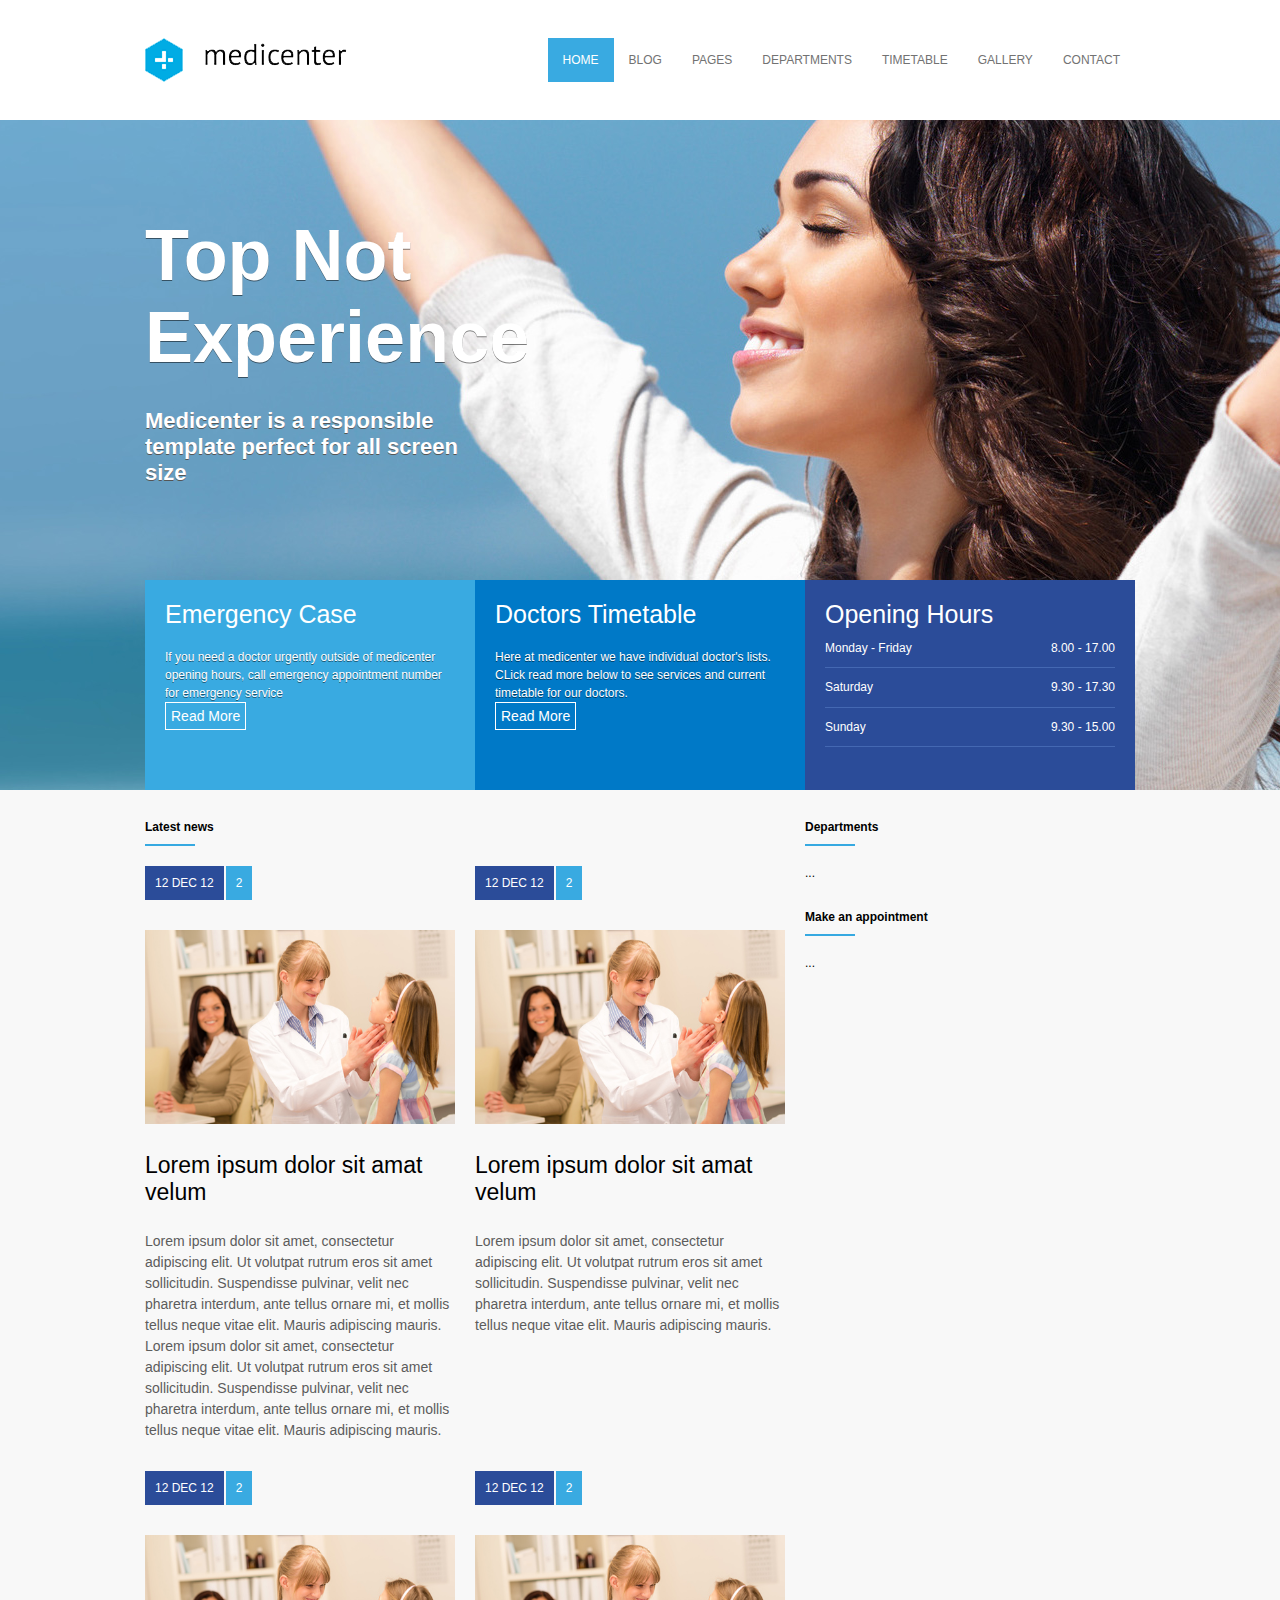
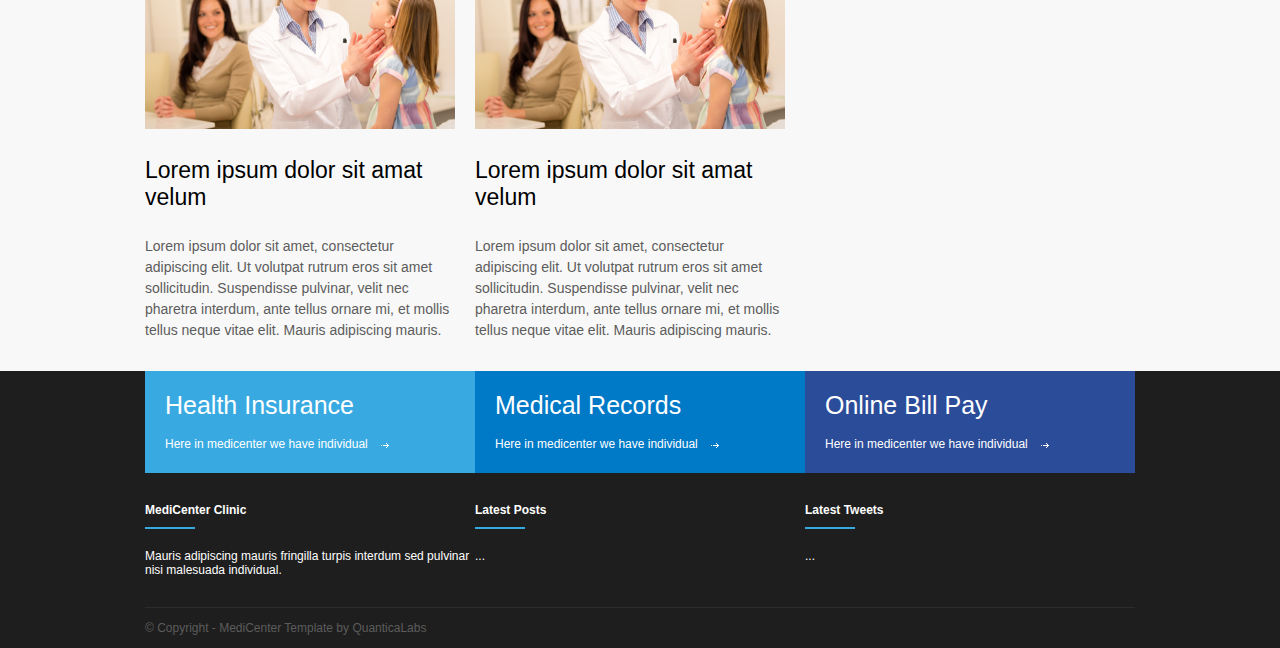
<file: flexbox/index.html>
<!DOCTYPE html>
<html>
	<head>
		<meta charset="UTF-8" />
		<meta name="viewport" content="width=device-width,user-scalable=0" />
		<title>MediCenter</title>
		<link rel="stylesheet" type="text/css" href="assets/css/template.css" />
	</head>
	<body>
		<header>
			<div class="container">
				<div class="logo">
					<img src="assets/images/logo.png" />
				</div>
				<div class="menu">
					<nav>
						<ul>
							<li class="active"><a href="#">Home</a></li>
							<li><a href="#">Blog</a></li>
							<li><a href="#">Pages</a></li>
							<li><a href="#">Departments</a></li>
							<li><a href="#">Timetable</a></li>
							<li><a href="#">Gallery</a></li>
							<li><a href="#">Contact</a></li>
						</ul>
					</nav>
				</div>
			</div>
		</header>

		<section id="banner">
			<div class="container flex-column">
				<div class="banner_headline">
					<h1>Top Not Experience</h1>
					<h2>Medicenter is a responsible template perfect for all screen size</h2>
				</div>
				<div class="banner_options">
					<div class="banner1">
						<div class="banner_title">Emergency Case</div>
						<div class="banner_description">If you need a doctor urgently outside of medicenter opening hours, call emergency appointment number for emergency service
						</div>
						<a href="#">Read More</a>
					</div>
					<div class="banner2">
						<div class="banner_title">Doctors Timetable</div>
						<div class="banner_description">Here at medicenter we have individual doctor's lists. CLick read more below to see services and current timetable for our doctors.</div>
						<a href="#">Read More</a>
					</div>
					<div class="banner3">
						<div class="banner_title">Opening Hours</div>
                           <ul class="opening_hours">
                           	  <li class="clearfix"><span>Monday - Friday</span><div class="value">8.00 - 17.00</div></li>
				              <li class="clearfix"><span>Saturday</span><div class="value">9.30 - 17.30</div></li>
				              <li class="clearfix"><span>Sunday</span><div class="value">9.30 - 15.00</div></li>
				          </ul>
					</div>
				</div>
			</div>
		</section>
		
		<section id="geral">
			<div class="container">
				<section>
					<div class="widget">
						<div class="widget_title">
							<div class="widget_title_text">Latest news</div>
						    <div class="widget_title_bar"></div>
						</div>
						<div class="widget_body flex">
							<article>
								<div class="news_data">
									<div class="news_posted_at">12 DEC 12</div>
									<div class="news_comments">2</div>
								</div>
								<a href="">
									<div class="news_thumbnail">
										<img src="assets/images/doctor.jpg" alt="">
									</div>
									<div class="news_title">Lorem ipsum dolor sit amat velum</div>
									<div class="news_text">Lorem ipsum dolor sit amet, consectetur adipiscing elit. Ut volutpat rutrum eros sit amet sollicitudin. 
	Suspendisse pulvinar, velit nec pharetra interdum, ante tellus ornare mi, et mollis tellus neque vitae elit. 
	Mauris adipiscing mauris.
Lorem ipsum dolor sit amet, consectetur adipiscing elit. Ut volutpat rutrum eros sit amet sollicitudin. 
	Suspendisse pulvinar, velit nec pharetra interdum, ante tellus ornare mi, et mollis tellus neque vitae elit. 
	Mauris adipiscing mauris.	       </div>
                             </a>
							</article>

							<article>
								<div class="news_data">
									<div class="news_posted_at">12 DEC 12</div>
									<div class="news_comments">2</div>
								</div>
								<a href="">
									<div class="news_thumbnail">
										<img src="assets/images/doctor.jpg" alt="">
									</div>
									<div class="news_title">Lorem ipsum dolor sit amat velum</div>
									<div class="news_text">Lorem ipsum dolor sit amet, consectetur adipiscing elit. Ut volutpat rutrum eros sit amet sollicitudin. 
	Suspendisse pulvinar, velit nec pharetra interdum, ante tellus ornare mi, et mollis tellus neque vitae elit. 
	Mauris adipiscing mauris.       </div>
                             </a>
							</article>

							<article>
								<div class="news_data">
									<div class="news_posted_at">12 DEC 12</div>
									<div class="news_comments">2</div>
								</div>
								<a href="">
									<div class="news_thumbnail">
										<img src="assets/images/doctor.jpg" alt="">
									</div>
									<div class="news_title">Lorem ipsum dolor sit amat velum</div>
									<div class="news_text">Lorem ipsum dolor sit amet, consectetur adipiscing elit. Ut volutpat rutrum eros sit amet sollicitudin. 
	Suspendisse pulvinar, velit nec pharetra interdum, ante tellus ornare mi, et mollis tellus neque vitae elit. 
	Mauris adipiscing mauris.       </div>
                             </a>
							</article>

							<article>
								<div class="news_data">
									<div class="news_posted_at">12 DEC 12</div>
									<div class="news_comments">2</div>
								</div>
								<a href="">
									<div class="news_thumbnail">
										<img src="assets/images/doctor.jpg" alt="">
									</div>
									<div class="news_title">Lorem ipsum dolor sit amat velum</div>
									<div class="news_text">Lorem ipsum dolor sit amet, consectetur adipiscing elit. Ut volutpat rutrum eros sit amet sollicitudin. 
	Suspendisse pulvinar, velit nec pharetra interdum, ante tellus ornare mi, et mollis tellus neque vitae elit. 
	Mauris adipiscing mauris.       </div>
                             </a>
							</article>																					
						</div>
					</div>						
				</section>
				<aside>
					<div class="widget">
						<div class="widget_title">
							<div class="widget_title_text">Departments</div>
						    <div class="widget_title_bar"></div>
						</div>
						<div class="widget_body">
							...
						</div>
					</div>
					<div class="widget">
						<div class="widget_title">
							<div class="widget_title_text">Make an appointment</div>
						    <div class="widget_title_bar"></div>
						</div>
						<div class="widget_body">
							...
						</div>
					</div>					
				</aside>
			</div>
		</section>

		<footer>
			<div class="container flex-column">
				
				<div class="footer_menu">
					<div class="fm1">
						<div class="fm_title">Health Insurance</div>
						<div class="fm_description">
							<a href="#">Here in medicenter we have individual
							<img src="assets/images/icon_arrow_right_white.png" />
							</a>
						</div>
					</div>
					<div class="fm2">
						<div class="fm_title">Medical Records</div>
						<div class="fm_description">
							<a href="#">Here in medicenter we have individual
							<img src="assets/images/icon_arrow_right_white.png" />
							</a>
						</div>						
					</div>
					<div class="fm3">
						<div class="fm_title">Online Bill Pay</div>
						<div class="fm_description">
							<a href="#">Here in medicenter we have individual
							<img src="assets/images/icon_arrow_right_white.png" />
							</a>
						</div>						
					</div>
				</div>

				<div class="footer_area">
					<div class="footer_item">
					<div class="widget">
						<div class="widget_title">
							<div class="widget_title_text">MediCenter Clinic</div>
						    <div class="widget_title_bar"></div>
						</div>
						<div class="widget_body">
							Mauris adipiscing mauris fringilla turpis interdum sed pulvinar nisi malesuada individual.
						</div>
					</div>
					</div>
					<div class="footer_item">
					<div class="widget">
						<div class="widget_title">
							<div class="widget_title_text">Latest Posts</div>
						    <div class="widget_title_bar"></div>
						</div>
						<div class="widget_body">
							...
						</div>
					</div>						
					</div>
					<div class="footer_item">
					<div class="widget">
						<div class="widget_title">
							<div class="widget_title_text">Latest Tweets</div>
						    <div class="widget_title_bar"></div>
						</div>
						<div class="widget_body">
							...
						</div>
					</div>						
					</div>
				</div>

				<div class="footer_copy">
					© Copyright - MediCenter Template by QuanticaLabs
				</div>				
			</div>
		</footer>
	</body>
</html>
</file>
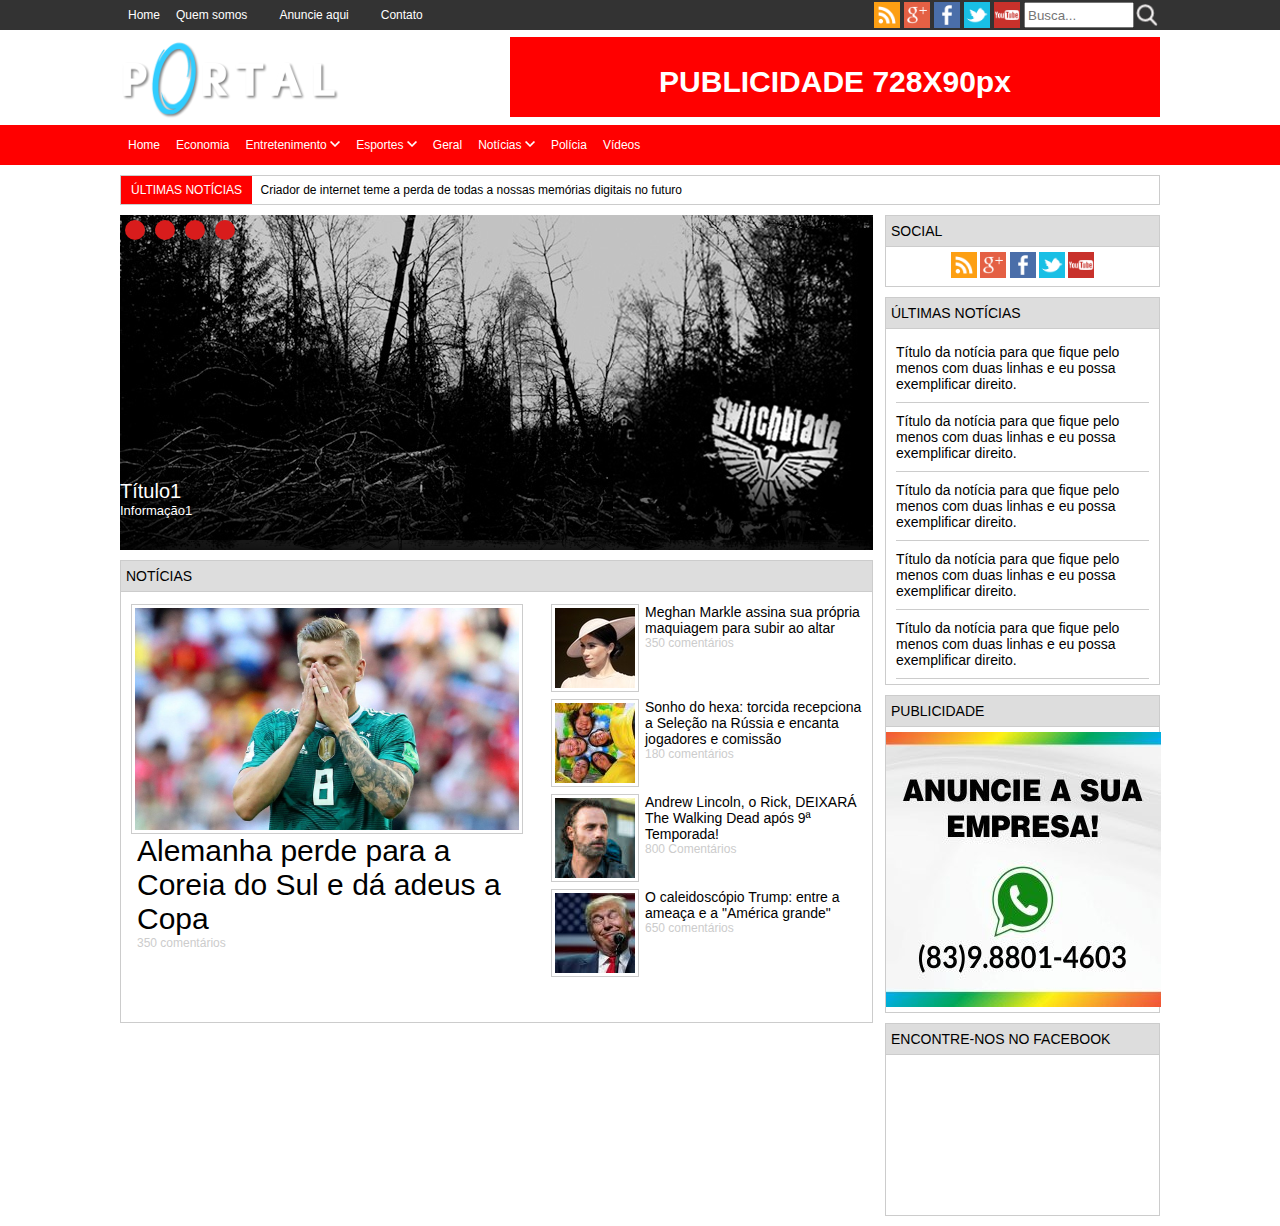
<file: modulo3/portal/index.html>
<html>
    <head>
        <meta charset="utf-8">
        <meta id="viewport" name="viewport" content="width=device-width, user-scalable=no">
        <title>Título do Página</title>
        <link href="assets/css/style.css" rel="stylesheet" />
        <script type="text/javascript" src="assets/js/script.js"></script>
    </head>
    <body>
        <div class="topo1">
            <div class="topoint">
                <div class="topoleft">
                    <ul>
                        <li><a href="/">Home</a></li>
                        <li><a href="quemsomos.html">Quem somos</a><li>
                        <li><a href="anuncie.html">Anuncie aqui</a><li>
                        <li><a href="contato.html">Contato</a><li>
                    </ul>
                </div>
                <div class="toporight">
                    <input type="image" src="assets/images/search.png" border="0" width="26" height="26"/>
                    <input type="text" name="busca" placeholder="Busca..." class="topobusca" >
                    <a href=""><img src="assets/images/youtube.png" border="0" width="26" height="26" /></a>
                    <a href=""><img src="assets/images/twitter.png" border="0" width="26" height="26" /></a>
                    <a href=""><img src="assets/images/facebook.png" border="0" width="26" height="26" /></a>
                    <a href=""><img src="assets/images/google-plus.png" border="0" width="26" height="26" /></a>
                    <a href=""><img src="assets/images/rss.png" border="0" width="26" height="26" /></a>
                </div>
            </div>
        </div>
        <div class="topo2">
            <div class="topo2int">
                <div class="logo">
                    <img src="assets/images/logo.png" width="220"/>
                </div>
                <div class="banner">PUBLICIDADE 728X90px</div>
            </div>
        </div>
        <div class="menu">
            <div class="menuint">
                <ul>
                    <li><a href="/">Home</a></li>
                    <li><a href="/economia.html">Economia</a></li>
                    <li>
                        <a href="/entretenimento.html">Entretenimento</a>
                        <img src="assets/images/arrow-down.png" border="0" width="10" />
                        <ul class="submenu">
                            <li><a href="/">Submenu item1</a></li>
                            <li><a href="/">Submenu item2</a></li>
                            <li><a href="/">Submenu item3</a></li>
                            <li><a href="/">Submenu item4</a></li>
                            <li><a href="/">Submenu item5</a></li>
                        </ul>
                    </li>
                    <li>
                        <a href="/esportes.html">Esportes</a>
                        <img src="assets/images/arrow-down.png" border="0" width="10" />
                        <ul class="submenu">
                            <li><a href="/">Submenu item1</a></li>
                            <li><a href="/">Submenu item2</a></li>
                            <li><a href="/">Submenu item3</a></li>
                        </ul>
                    </li>
                    <li><a href="/geral.html">Geral</a></li>
                    <li>
                        <a href="/noticias.html">Notícias</a>
                        <img src="assets/images/arrow-down.png" border="0" width="10" />
                        <ul class="submenu">
                            <li><a href="/">Submenu item1</a></li>
                            <li><a href="/">Submenu item2</a></li>
                            <li><a href="/">Submenu item3</a></li>
                            <li><a href="/">Submenu item4</a></li>
                        </ul>
                    </li>
                    <li><a href="/policia.html">Polícia</a></li>
                    <li><a href="/videos.html">Vídeos</a></li>
                </ul>
            </div>
        </div>
        <div class="ultimasnoticias">
            <div class="ultimasnoticiasint">
                <div class="ultimasnoticiasarea">
                    <div class="ultimasnoticiastitulo">ÚLTIMAS NOTÍCIAS</div>
                    <div class="ultimasnoticiasdescricao">Criador de internet teme a perda de todas a nossas memórias digitais no futuro</div>
                </div>
            </div>
        </div>
        <div class="container">
            <div class="containerint">
                <div class="leftside">
                    <div id="slideshow" class="slideshow">
                        <div class="slidebolinha">
                            <div class="bolinha" data-bola="0" onclick="mudarSlide(0);"></div>
                            <div class="bolinha" data-bola="1" onclick="mudarSlide(1);"></div>
                            <div class="bolinha" data-bola="2" onclick="mudarSlide(2);"></div>
                            <div class="bolinha" data-bola="3" onclick="mudarSlide(3);"></div>
                        </div>
                        <div class="slideshowarea">
                            <div class="slide" style="background-image:url('assets/images/slide1.jpg') ">
                                <div class="slideinfo">
                                    <div class="slideinfo_titulo">Título1 </div>
                                    <div class="slideinfo_subtitulo">Informação1 </div>
                                </div>
                            </div>
                            <div class="slide" style="background-image:url('assets/images/slide2.jpg') ">
                                <div class="slideinfo">
                                    <div class="slideinfo_titulo">Título2</div>
                                    <div class="slideinfo_subtitulo">Informação2</div>
                                </div>                                
                            </div>
                            <div class="slide" style="background-image:url('assets/images/slide3.jpg') ">
                                <div class="slideinfo">
                                    <div class="slideinfo_titulo">Título3</div>
                                    <div class="slideinfo_subtitulo">Informação3</div>
                                </div>                                
                            </div>
                            <div class="slide" style="background-image:url('assets/images/slide4.jpg') ">
                                <div class="slideinfo">
                                    <div class="slideinfo_titulo">Título4 </div>
                                    <div class="slideinfo_subtitulo">Informação4 </div>
                                </div>                                
                            </div>
                        </div>
                    </div>
                    <div class="widget">
                        <div class="widget_titulo">NOTÍCIAS</div>
                        <div class="widget_conteudo">
                            <div class="noticiaarea1">
                                <div class="noticiaitem noticiabig">
                                    <div class="noticiaimg">
                                        <img src="assets/images/big.jpg" width="80" height="80" />
                                    </div>
                                    <div class="noticiatitulo">Alemanha perde para a Coreia do Sul e dá adeus a Copa</div>
                                    <div class="noticiainfo">350 comentários</div>
                                </div>
                            </div>
                            <div class="noticiaarea2">
                                <div class="noticiaitem">
                                    <div class="noticiaimg">
                                        <img src="assets/images/small1.jpg" width="80" height="80" />
                                    </div>
                                    <div class="noticiatitulo">Meghan Markle assina sua própria maquiagem para subir ao altar</div>
                                    <div class="noticiainfo">350 comentários</div>
                                </div>
                                <div class="noticiaitem">
                                    <div class="noticiaimg">
                                        <img src="assets/images/small2.jpg" width="80" height="80" />
                                    </div>
                                    <div class="noticiatitulo">Sonho do hexa: torcida recepciona a Seleção na Rússia e encanta jogadores e comissão </div>
                                    <div class="noticiainfo">180 comentários</div>
                                </div>
                                <div class="noticiaitem">
                                    <div class="noticiaimg">
                                        <img src="assets/images/small3.jpg" width="80" height="80" />
                                    </div>
                                    <div class="noticiatitulo">Andrew Lincoln, o Rick, DEIXARÁ The Walking Dead após 9ª Temporada!</div>
                                    <div class="noticiainfo">800 Comentários</div>
                                </div>
                                <div class="noticiaitem">
                                    <div class="noticiaimg">
                                        <img src="assets/images/small4.jpg" width="80" height="80" />
                                    </div>
                                    <div class="noticiatitulo">O caleidoscópio Trump: entre a ameaça e a "América grande"</div>
                                    <div class="noticiainfo">650 comentários</div>
                                </div>

                            </div>
                            <div style="clear:both"></div>
                        </div>
                    </div>

                </div>
                <div class="rightside">
                    <div class="widget">
                        <div class="widget_titulo">SOCIAL</div>
                        <div class="widget_conteudo">
                            <a href=""><img src="assets/images/rss.png" border="0" width="26" height="26" /></a>
                            <a href=""><img src="assets/images/google-plus.png" border="0" width="26" height="26" /></a>
                            <a href=""><img src="assets/images/facebook.png" border="0" width="26" height="26" /></a>
                            <a href=""><img src="assets/images/twitter.png" border="0" width="26" height="26" /></a>
                            <a href=""><img src="assets/images/youtube.png" border="0" width="26" height="26" /></a>
                        </div>
                    </div>
                    <div class="widget">
                        <div class="widget_titulo">ÚLTIMAS NOTÍCIAS</div>
                        <div class="widget_conteudo">
                            <div class="noticia_item">
                                <a href="#">Título da notícia para que fique pelo menos com duas linhas e eu possa exemplificar direito.</a>
                            </div>
                            <div class="noticia_item">
                                <a href="#">Título da notícia para que fique pelo menos com duas linhas e eu possa exemplificar direito.</a>
                            </div>
                            <div class="noticia_item">
                                <a href="#">Título da notícia para que fique pelo menos com duas linhas e eu possa exemplificar direito.</a>
                            </div>
                            <div class="noticia_item">
                                <a href="#">Título da notícia para que fique pelo menos com duas linhas e eu possa exemplificar direito.</a>
                            </div>
                            <div class="noticia_item">
                                <a href="#">Título da notícia para que fique pelo menos com duas linhas e eu possa exemplificar direito.</a>
                            </div>
                        </div>
                    </div>
                    <div class="widget">
                        <div class="widget_titulo">PUBLICIDADE</div>
                        <div class="widget_conteudo">
                            <img src="assets/images/publicidade.jpg" border="0" widht="275" height="275"/>
                        </div>
                    </div>   
                   <div class="widget">
                        <div class="widget_titulo">ENCONTRE-NOS NO FACEBOOK</div>
                        <div class="widget_conteudo">
<iframe src="https://www.facebook.com/plugins/page.php?href=https%3A%2F%2Fwww.facebook.com%2FB7Web%2F&tabs&width=275px&small_header=true&adapt_container_width=true&hide_cover=false&show_facepile=true&appId=1611752759077061" width="275px" style="border:none;overflow:hidden" scrolling="no" frameborder="0" allowTransparency="true" allow="encrypted-media"></iframe>
                        </div>
                    </div>  

                </div>
            </div>
        </div>

        
    </body>
</html>
</file>
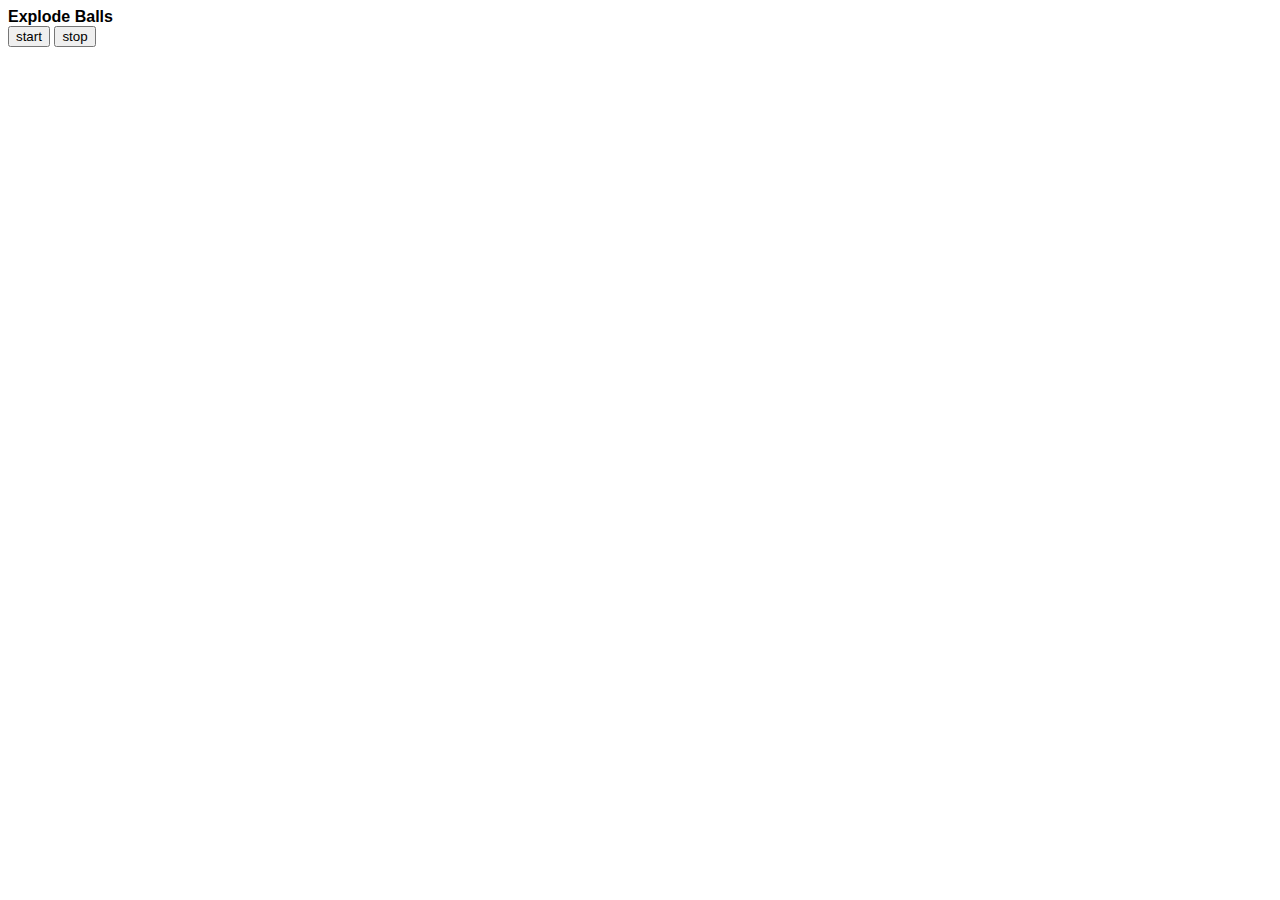
<file: javascript/game_explode_balls.html>
<!DOCTYPE html>
<html lang="en">
<head>
    <meta charset="UTF-8">
    <script type="text/javascript">
        
        function addBall(){
            color = "rgb(" + Math.floor(Math.random() * 255)   + "," + Math.floor(Math.random() * 255) + ","   + Math.floor(Math.random() * 255) + ")";
            var ball = document.createElement("div");
            ball.setAttribute("class", "ball");
            var p1 = Math.floor(Math.random() * 500);
            var p2 = Math.floor(Math.random() * 400);
            ball.setAttribute("style", "left:" + p1 + "px; top: "+ p2 + "px; background-color:" + color);
            ball.setAttribute("onclick", "explodeBall(this);");
            document.body.appendChild(ball);
        }
        
        function explodeBall(el){
            document.body.removeChild(el);
        }

        function removeAllBall(){
            [].forEach.call(document.querySelectorAll('.ball'),function(e){
              e.parentNode.removeChild(e);
            });
        }
        
        function start(){
            interval = setInterval(addBall, 1000);
        }

        function stop(){
            clearInterval(interval);
            removeAllBall();
        }

    </script>
    <style type="text/css">
    body {
        font-family: Arial;
    }
     .ball {
        background-color : #000000;
        width: 50px;
        height: 50px;
        position: absolute;
        border-radius: 25px;
        /*cursor: pointer;*/
     }
     .game_title{
        font-size: 16px;
        font-weight: bold;
        color: #000000;
     }
     .flex {
        display: flex;
     }
 
    </style>
    <title>Explode Balls</title>
</head>
<body>
    <div class="game_title">Explode Balls</div>
    <button onclick="start();">start</button>
    <button onclick="stop();">stop</button>
</body>
</html>
</file>
<file: flexbox/assets/css/template.css>
/* layout from:
http://quanticalabs.com/Medicenter/Template/ 
*/
body {
	margin: 0;
	padding: 0;
	font-family: PT-Sans;
	font:12px Arial;
}
header{
	display: flex;
	justify-content: center;
	height: 120px;
}
.container {
	display: flex;;
	justify-content: space-between;
	width: 990px;
}
.logo {
	display: flex;
	align-items: center;
}
.menu {
   display: flex;
   align-items: center;	
}
nav ul ,
nav li {
	list-style: none;
	margin: 0;
	padding: 0;
}
nav ul {
   display: flex;
}
nav a {
   display: block;
   padding: 15px;
   text-decoration: none;
   text-transform: uppercase;
   color: #727272;
}
nav .active a,
nav a:hover  {
   background-color: #39AAE1;
   color: #FFFFFF;
}
#banner {
	display: flex;
	justify-content: center;
	background-image:url("../images/img1.jpg");
	background-position: center;
	background-size: cover;
	height: 670px;
}
.column {
	flex-direction: column;
}
.banner_headline{
	flex: 1;
	display: flex;
	flex-direction: column;
	justify-content: center; 
}
.banner_headline h1 {
	color:#FFFFFF;
	font-size: 72px;
	text-shadow: 0px 1px 0px #555555;
	text-shadow: 0px 1px 0px rgba(0,0,0,0.5);
	margin: 0;
	padding:0;
	max-width: 350px;
}
.banner_headline h2 {
	color:#FFFFFF;
	font-size: 22px;
	text-shadow: 0px 1px 0px #555555;
	margin: 0;
	padding:0;
	max-width: 350px;
	margin-top: 30px;
}
.banner_options{
	height: 210px;
	display: flex;
}
.banner1,
.banner2,
.banner3 {
	flex: 1;
	padding: 20px;
	color: #FFF;
}
.banner1 {
	background-color: #39AAE1;
}
.banner2 {
	background-color: #0079C7;
}
.banner3 {
	background-color: #2B4C99;
}
.opening_hours {
	display: flex;
	flex-direction: column;
}
ul.opening_hours{
    list-style: none;
    padding: 0px;
    margin: 0px;	
}
ul.opening_hours .value {
	float: right;
}
ul.opening_hours li:first-child {
    padding-top: 12px;
}
ul.opening_hours li {
   display: list-item;
   padding: 12px 0;
   border-bottom: 1px solid #E0E0E0;
   background-position: left center;
   background-repeat: no-repeat;
   line-height: 120%;
   border-color: #4468B2;
}
.clearfix:after {
    font-size: 0px;
    content: ".";
    display: block;
    height: 0px;
    visibility: hidden;
    clear: both;
}
.banner_title {
   font-size: 25px;
}
.banner_description{
   margin-top: 19px;
   line-height: 150%;
   color: #FFF;
   text-shadow: 0px 1px 0px rgba(0,0,0,0.5);	
}
.banner_options a {
	display: inline-block;
	border: 1px solid #FFF;
	padding: 5px;
	color: #FFF;
	font-size: 14px;
	text-decoration: none; 
}
#geral{
	display: flex;
	justify-content: center;
	background-color: #F8F8F8;	
}
#geral section {
   flex: 2;
}
#geral aside {
   flex: 1;
}
.widget_title {
	margin-top: 30px;
	margin-bottom: 20px;
}
.widget_title_text {
	color: #000;
	font-size: 12px;
	font-weight: bold;
}
.widget_title_bar {
	width: 50px;
	height: 2px;
	background-color: #36A9E1;
	margin-top: 10px;
}
.flex {
    display: flex;
    flex-wrap: wrap;
}
article {
   flex:  1;
   min-width: 300px;
   margin-right: 20px;
}
article a{
    text-decoration: none;
}
article .news_data {
    display: flex ;
}
article .news_posted_at {
    background-color: #2B4C99;
    color: #FFF;
    font-size: 12px;
    padding: 10px;
    margin-right: 2px;
}
article .news_comments {
    background-color: #39AAE1;
    color: #FFF;
    font-size: 12px;
    padding: 10px;
}
article .news_thumbnail{
    margin-top: 30px;
}
article .news_thumbnail img {
    width: 100%;
    height: auto;
}
article .news_title {
   margin-top: 25px;
   margin-bottom: 25px;
   color: #000;
   font-size: 23px;
}
article .news_text {
    color: #5C5C5C;
    font-size: 14px;
    line-height: 150%;
    margin-bottom: 30px;
}
footer {
    background-color: #1E1E1E;
    display: flex;
    justify-content: center;
}
.footer_menu {
   display: flex;
}
.footer_menu a{
    text-decoration: none;
    color: #FFF;
}
.fm1,.fm2,.fm3 {
    flex: 1;
    color: #FFFFFF;
    padding: 20px;
}
.fm1 {
    background-color: #39AAE1;
}
.fm2 {
    background-color: #0079C7;
}
.fm3 {
    background-color: #2B4C99;
}
.flex-column {
    flex-direction: column;
}
.footer_area {
    display: flex;
}
.footer_item {
    flex: 1;
    color: #FFFFFF;
}
footer .widget_title_text{
   color: #FFFFFF;
}
.footer_copy {
    border-top: 1px solid #2C2C2C;
    height: 40px;
    line-height: 40px;
    color:  #5C5C5C;
    font-size: 12px;
    margin-top: 30px;
}
.fm_title {
   font-size: 25px;
}
.fm_description {
   margin-top: 15px;
   line-height: 150%;
   color: #FFF;
}
.fm_description img {
    padding-left: 10px;
    line-height: 150%;
}
.icon_small_arrow {
    background-image: url('../images/icon_arrow_right_white.png');
    background-position: right center;
    padding-right: 17px;
}
</file>
<file: modulo3/portal/assets/css/style.css>
body{
    margin: 0;
    font-family: arial;
    font-size: 12px;
}
.topo1 {
    height: 30px;
    background-color: #333333;
}

.topoint{
    width:100%;
    max-width:1040px;
    height: 30px;
    margin: auto;
}

.topoleft{
    width: 50%;
    height: 30px;
    float: left;
}

.topoleft ul {
    margin: 0;
    padding: 0;
    list-style: none;
    display: inline;
}

.topoleft ul li {
    float:left;
    height: 30px;
    line-height: 30px;
    margin-left: 8px;
    margin-right: 8px;
}

.topoleft ul li a{
    text-decoration: none;
    color: #FFFFFF;
}

.topoleft ul li a:hover {
    text-decoration: underline;
    color: #FFFFFF;
}


.toporight{
    width: 50%;
    height: 28px;
    float: right;
    margin-top: 2px;
}


.toporight a{
 float: right;
}

.toporight img{
    margin-right: 4px;
}

.toporight input{
    float:right;
}

.topobusca{
    width: 110px;
    height: 26px;
    outline: 0;
}



.topo2{
    height: 95px;
    color:#000;
}

.topo2int{
    width:100%;
    max-width:1040px;
    height: 95px;
    margin: auto;

}

.logo{
    width:230px;
    height: 93px;
    float: left;
    margin-top: 2px;
}

.banner{
    height: 90px;
    line-height: 90px;
    color: #FFFFFF;
    font-size: 30px;
    font-weight: bold;
    text-align: center;
}



.topo2 .banner{
    width: 650px;
    height: 80px;
    float: right;
    margin-top: 7px;
    background-color: #FF0000;
}

.menu{
    height: 40px;
    background-color: #FF0000;
}

.menuint{
    width: 100%;
    max-width: 1040px;
    height: 40px;
    margin: auto;
}

.menu ul{
    margin: 0;
    padding: 0;
    list-style: none;
}

.menu li{
    float: left;
    height: 40px;
    line-height: 40px;
    margin-left: 8px;
    margin-right: 8px;
}


.menu li a{
    text-decoration: none;
    color: #FFFFFF;
}

.menu li a:hover {
    text-decoration: underline;
    color: #FFFFFF;
}
.menu li:hover .submenu{
    display: block;
}
.submenu {
  list-style: none;
  width: 150px;
  position: absolute;
  display: none;
  background-color: #FF0000;
}

.submenu a{
    margin-left: 8px;
    margin-right: 8px;
    display: block;
}

.submenu li{
    margin-left: 0px;
    margin-right: 0px; 
    line-height: 30px;
    height: 30px;
    width: 150px;
}

.submenu li:hover {
    background-color: #FF5555;
}

.ultimasnoticias{
    height:40px;
}

.ultimasnoticiasint{
   width: 100%;
   max-width: 1040px;
   height: 40px;
   margin: auto;
}

.ultimasnoticiasarea{
    height: 28px;
    background-color: #FFF;
    border: 1px solid #CCC;
    margin-top: 10px;
}

.ultimasnoticiastitulo {
    background-color: #FF0000;
    color: #FFFFFF;
    height: 28px;
    line-height: 28px;
    text-align: center;
    display: inline-block;
    padding-left: 10px;
    padding-right: 10px;
}

.ultimasnoticiasdescricao {
    color: #000000;
    height: 28px;
    line-height: 28px;
    display: inline-block;
    padding-left: 5px;
}

.container{

}

.containerint {
  width: 100%;
  max-width: 1040px;
  margin: auto;
}


.rightside{
    width:275px;
    min-height: 200px;
    float: right;
    margin-left: 12px;
}

.leftside {
   width:753px;
   float:left;
}


.slideshow {
    height: 335px;
    background-color: #999;
    overflow: hidden;
    margin-bottom: 10px;
}

.slidebolinha {
    position: absolute;
    width: 200px;
    height: 20px;
}

.bolinha {
    height: 20px;
    width: 20px;
    float: left;
    margin-right: 5px;
    margin-left: 5px;
    margin-top: 5px;
    cursor: pointer;
    border-radius: 10px;
    background-color: #D81C1C;
}

.slideshowarea {
    height: 335px;
    transition: all 1s;
}

.slideinfo {
    height: 70px;
    background-image:url('../images/slideshow_bg.png');
    background-size: auto 70px;
    margin-top: 265px;
}

.slideinfo_titulo {
    font-size: 20px;
    color: #FFF;/*
    padding-top: 15px;
    padding-left: 20px;
    */
}

.slideinfo_subtitulo {
    font-size: 13px;
    color: #FFF;
    /*
    padding-top: 15px;
    padding-left: 15px;
    */
}


.slide {
    height: 335px;
    float: left;
    background-repeat: no-repeat;
    background-position: center;
    background-size: cover;
}

.widget {
    background-color: #FFFFFF;
    border: 1px solid #CCC;
    margin-bottom: 10px;
}

.widget_titulo {
    height: 30px;
    line-height: 30px;
    border-bottom: 1px solid #CCC;
    background-color: #DDD;
    padding-left: 5px;
    font-size: 14px;
}

.widget_conteudo {
    text-align: center;
    padding-top: 5px;
    padding-bottom: 5px;
}

.noticia_item {
    font-size: 14px;
    text-align: left;
    border-bottom: 1px solid #CCC;
    margin: 0 10px;
    padding: 10px 0;

}

.noticia_item a {
    text-decoration: none;
    color: #000;
}

.noticia_item a:hover {
    text-decoration: underline;
}


.noticiaarea1 {
    width: 430;
    height: 420px;
    float: left;
}

.noticiaarea2 {
    width: 320px;
    height: 420px;
    float: left;
}

.noticiaitem {
    text-align: left;
    height: 88px;
    margin-top: 7px;
    margin-bottom: 7px;
}

.noticiaimg {
    width:80px;
    height: :80px;
    border: 1px solid #CCC;
    padding: 3px;
    float: left;
}

.noticiatitulo {
    margin-left: 6px;
    font-size: 14px;
    float: left;
    width: 226px;
}


.noticiainfo {
    font-size: 12px;
    margin-left: 6px;
    color: #CCC;
    float: left;
}


.noticiabig {
    margin-left: 10px;
}

.noticiabig .noticiaimg {
    width: 384px;
    height: 222px;
}

.noticiabig .noticiaimg img {
    width: 384px;
    height: 222px;
}

.noticiabig .noticiatitulo {
    font-size: 30px;
    width: 384px;
}
</file>
